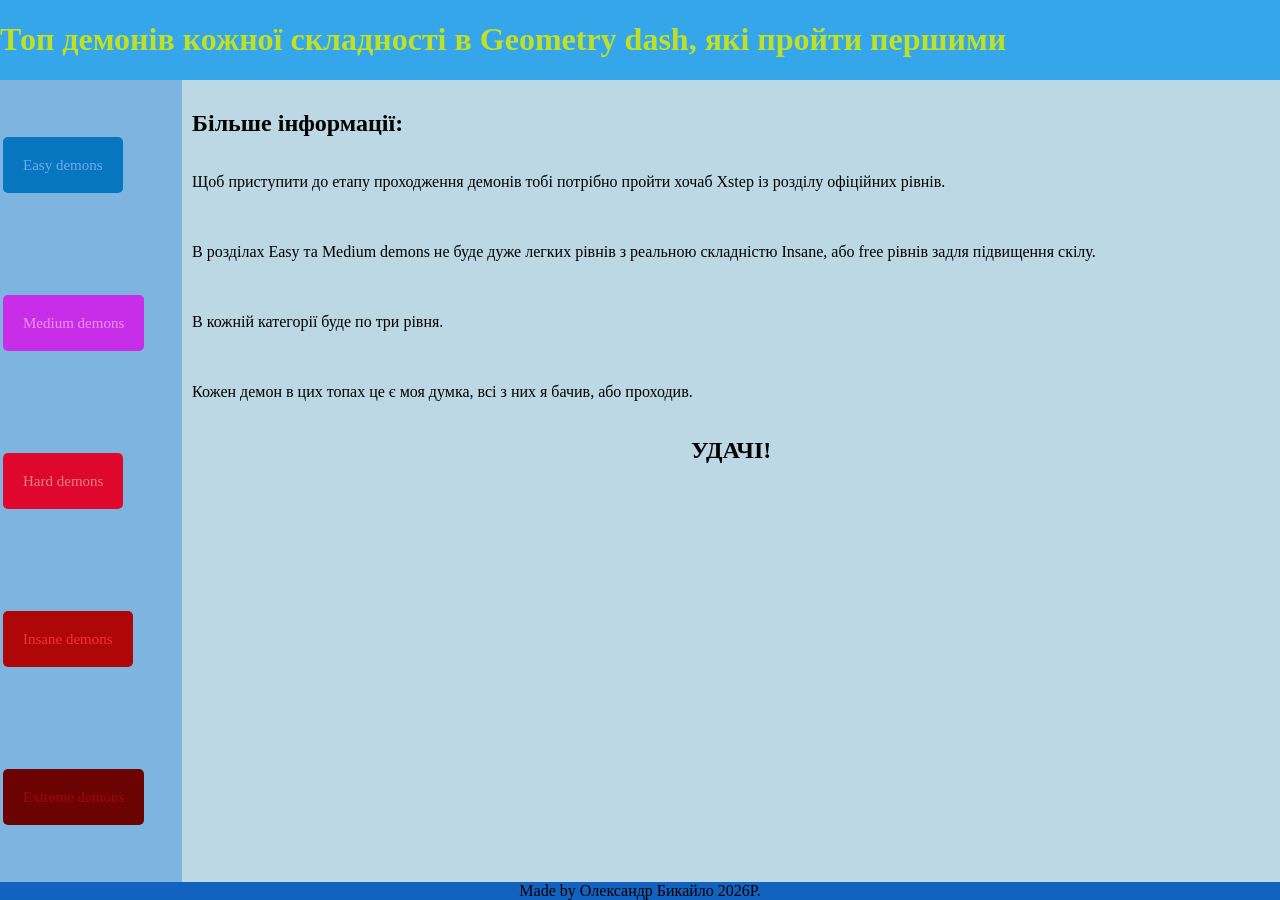
<file: index.html>
<!DOCTYPE html>
<html lang="en">
<head>
 <meta charset="UTF-8">
    <meta name="viewport" content="width=device-width, initial-scale=1.0">
    <link rel="stylesheet" href="menu style.css">
</head>
<body>
    <header>
       <h1>Топ демонів кожної складності в Geometry dash, які пройти першими</h1>
    </header>

    <div class="maincontent">
        <nav>
            <ul>
                <li><a  class="Easy" href="easy.html">Easy demons</a></li> 
                <li><a class="Medium" href="medium.html">Medium demons</a></li>
                <li><a class="Hard" href="hard.html">Hard demons</a></li>
                <li><a class="insane" href="insane.html">Insane demons</a></li>
                <li><a class="Extreme" href="extreme.html">Extreme demons</a></li>
            </ul>
        </nav>

        <main>
            <img src="demondifs-removebg-preview.png" alt="">
            <h2>Більше інформації:</h2>
            <ul>
                <li><p>Щоб приступити до етапу проходження демонів тобі потрібно пройти хочаб Xstep із розділу офіційних рівнів.</p></li>
                <li><p>В розділах Easy та Medium demons не буде дуже легких рівнів з реальною складністю Insane, або free рівнів задля підвищення скілу.</p></li>
                <li><p>В кожній категорії буде по три рівня.</p></li>
                <li><p>Кожен демон в цих топах це є моя думка, всі з них я бачив, або проходив.</p></li>
            </ul>
            <h2 align="center">УДАЧІ!</h2>
        </main>
    </div>

    <footer align="center">Made by Олександр Бикайло 2026Р.</footer>
</body>
</html>
</file>
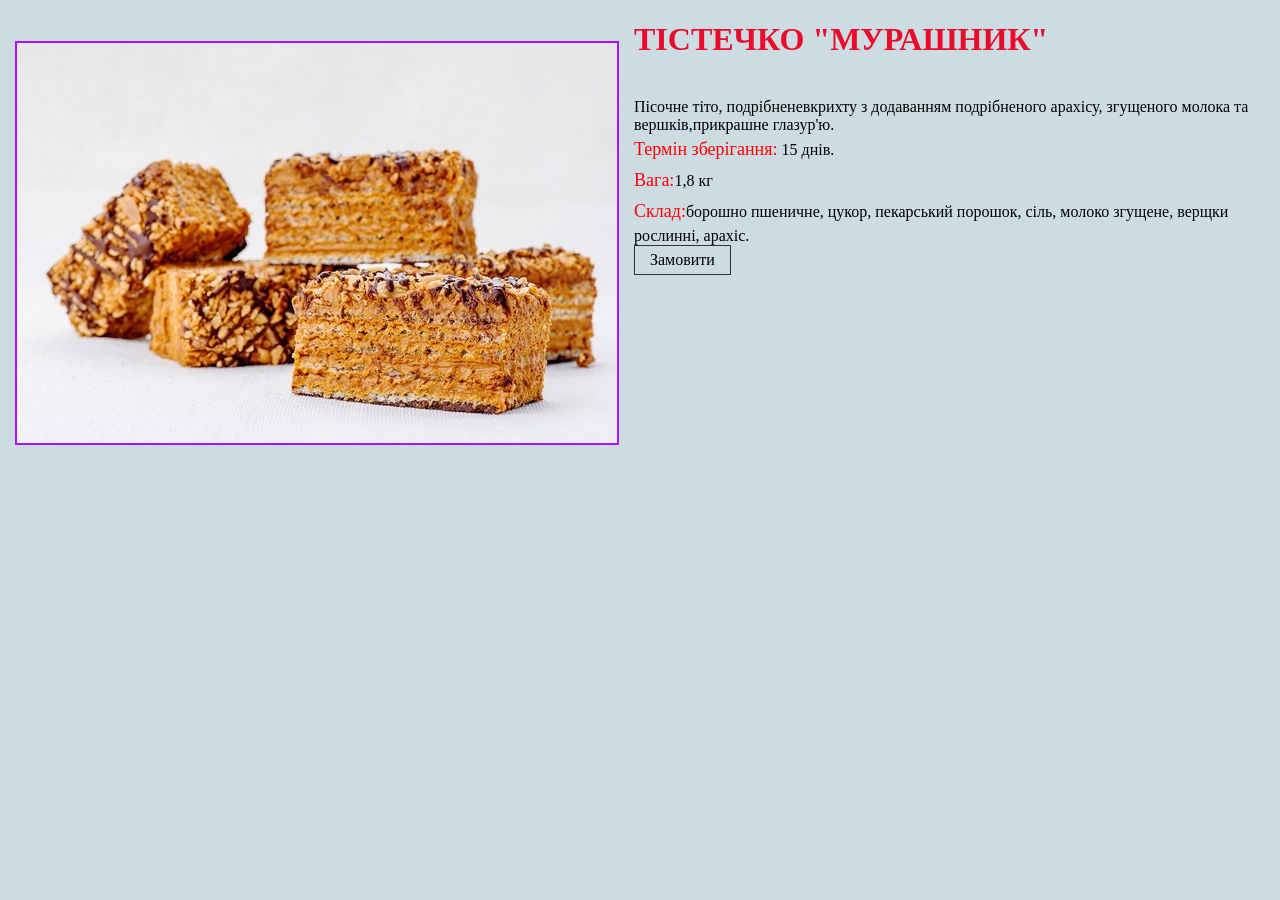
<file: index 2.html>
<!DOCTYPE html>
<html lang="en">
<head>
<link rel="stylesheet" href="styl 2.css">
</head>

<body>
    <img src="tistechko.jpg" alt="">
    <div>
        <h1>ТІСТЕЧКО "МУРАШНИК"</h1>
        <br>
        Пісочне тіто, подрібненевкрихту з додаванням подрібненого арахісу, згущеного молока та вершків,прикрашне глазур'ю.
        <br>
        <span>Термін зберігання:</span> 15 днів.
        <br>
        <span>Вага:</span>1,8 кг
        <br>
        <span>Склад:</span>борошно пшеничне, цукор, пекарський порошок, сіль, молоко згущене, верщки рослинні, арахіс.
        <br>
        <a href="">Замовити</a>
    </div>
</body>
</html>
</file>
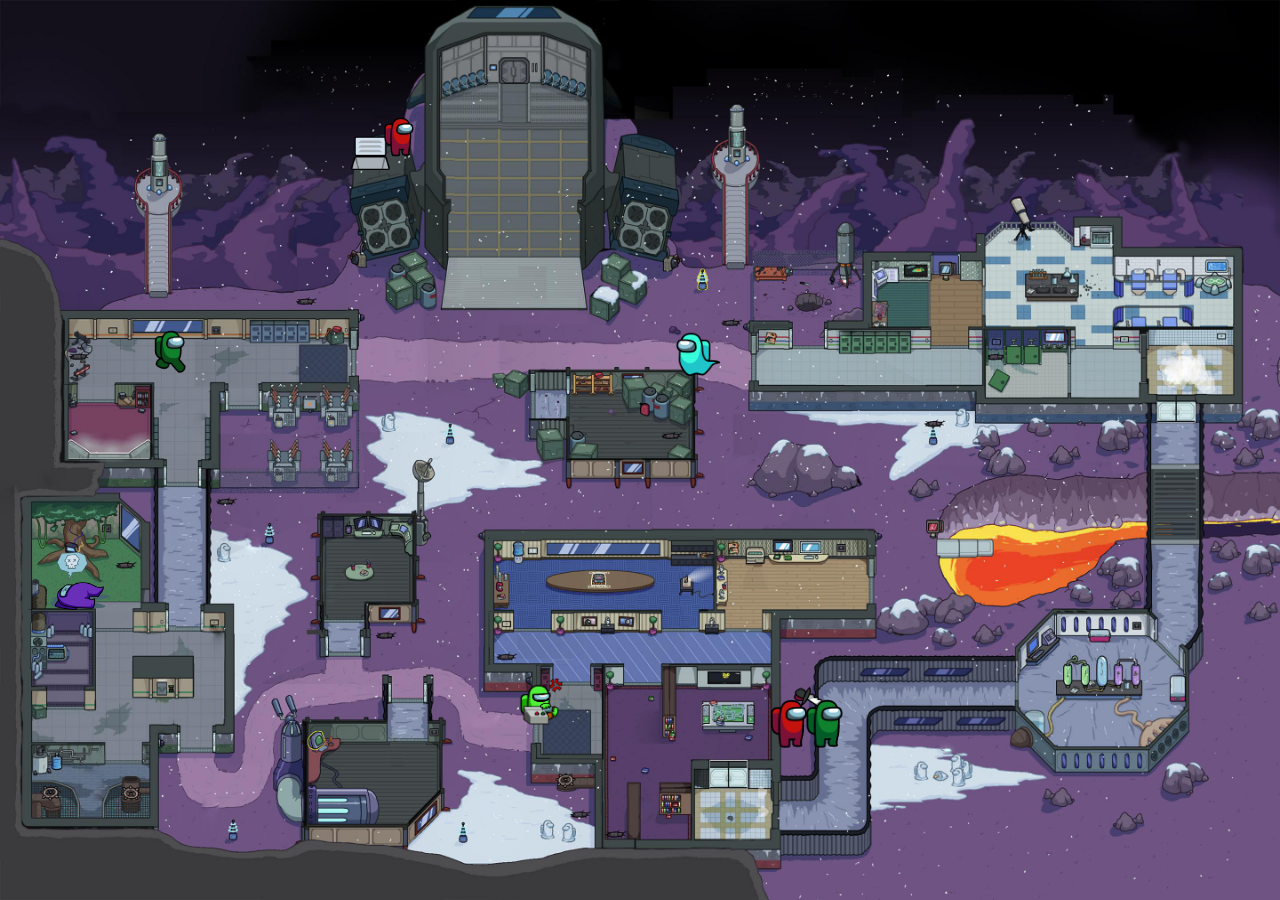
<file: index5.html>
<!DOCTYPE html>
<html lang="en">
<head>
<link rel="stylesheet" href="styl.css">
</head>
<body>
    <img src="map.png" alt="" class="qqq">
    <img src="player1.png" alt="" class="player p1">
    <img src="player2.png" alt="" class="player p2">
    <img src="player3.png" alt="" class="player p3">
    <img src="player4.png" alt="" class="player p4">
    <img src="player5.png" alt="" class="player p5">
    <img src="player6.png" alt="" class="player p6">
</body>

</html>
</file>
<file: menu style.css>
header {
    background-color: rgb(52, 166, 233);
    color: rgb(191, 224, 39);
    margin: 0px;
}
/* body, html {
    height: 100vh;
} */
body {
    font-family: arial black;
    margin: 0px;
    /* background-image: url(фон.jpg); */
    display: flex;
    flex-direction: column;
    min-height: 100dvh;
}

.maincontent {
    display: flex;
    flex-direction: row;
    flex-wrap: wrap;
    justify-content: center;
    flex-grow: 1;
}

nav {
    background-color: rgb(126, 180, 224);
    flex-grow: 1;
    display: flex;
}
main {
    background-color: rgb(187, 216, 228);
    padding: 10px;
    flex-grow: 5;
}

ul {
    list-style: none;
    padding: 0;
    display: flex;
    flex-direction: column;
    gap: 20px;
    justify-content: space-around;
}

li > a {
    text-decoration: none;
    font-size: 15px;
    margin: 3px;
    padding: 20px;
    border-radius: 5px;
}

.Easy {
    background-color: rgb(7, 118, 192);
    color: rgb(110, 171, 240);
}

.Medium {
    background-color: rgb(200, 46, 231);
    color: rgb(232, 146, 243);
}

.Hard {
    background-color: rgb(223, 8, 44);
    color: rgb(224, 129, 129);
}

.insane {
    background-color: rgb(175, 7, 7);
    color: rgb(240, 52, 52);
}

.Extreme {
    background-color: rgb(107, 3, 3);
    color: rgb(165, 8, 8);
}

footer {
    background-color: rgb(18, 99, 192);
}

.Easy:hover{
    background-color: rgb(114, 188, 238);
     transition: all 0.3s;
}

.Medium:hover {
    background-color: rgb(201, 124, 231);
     transition: all 0.3s;
}

.Hard:hover {
    background-color: rgb(235, 97, 97);
     transition: all 0.3s;
}

.insane:hover {
    background-color: rgb(236, 68, 68);
     transition: all 0.3s;
}

.Extreme:hover {
    background-color: rgb(233, 41, 41);
    transition: all 0.3s;
}

img {
    height: 120px;
    width: 200px;
    left: 1650px;
    animation: demons 20s infinite;
    position: absolute;
}

@keyframes demons {
    0% {top: 45px;}
    50% {top: 750px;}
    100% {top:45px}
}

@media screen and (max-width: 1000px)  {
       ul {
        width: 100%;
        flex-direction: row;
    }

    nav {
        align-items: center;
    }

    li > a {
        padding: 25px;
    }
}

@media screen and (max-width: 935px) {
     a {
        padding: 10px;
        margin: 1px;
        font: 5px;
        gap: 3px;
        display: block;
    }
}
</file>
<file: styl 2.css>
body {
    margin: 0;
    padding: 0;
    background-color: #cddbe3;
}

img {
    border: 2px solid #aa12fa;
    float: left;
    margin: 20px 15px 0px 15px;
}

div {
    margin-top: 10px;
    font-family: Consolas;
    font-size: 16px;
}

h1 {
    color: #ea0a2a;
}

span {
    color: red;
    font-size: 18px;
    font-family: Arial Black;
    margin: 5px 0;
    display: inline-block;
}

a {
    border: 1px solid #333;
    color: #000;
    text-decoration: none;
    padding: 5px 15px;
    display: inline-block;
}

a:hover {
    color: #a00;
}
</file>
<file: styl.css>
.qqq {
    width: 100%;
    height: 100%;
    position: absolute;
}

body {
    margin: 0;
    padding: 0;
}

.player {
    position: absolute;
    width: 100px;
    height: 100px;
}

.p1 {
    top: 325px;
    left: 145px;
    width: 50px;
    height: 50px;
}

.p2 {
    top: 675px;
    left: 515px;
    width: 50px;
    height: 50px;
}

.p3 {
    top: 325px;
    left: 670px;
    width: 55px;
    height: 55px;
}

.p4 {
    top: 550px;
    left: 50px;
    width: 60px;
    height: 60px;
}

.p5 {
    top: 100px;
    left: 350px;
    width: 70px;
    height: 70px;
}

.p6 {
    left: 770px;
    top:670px
}
</file>
